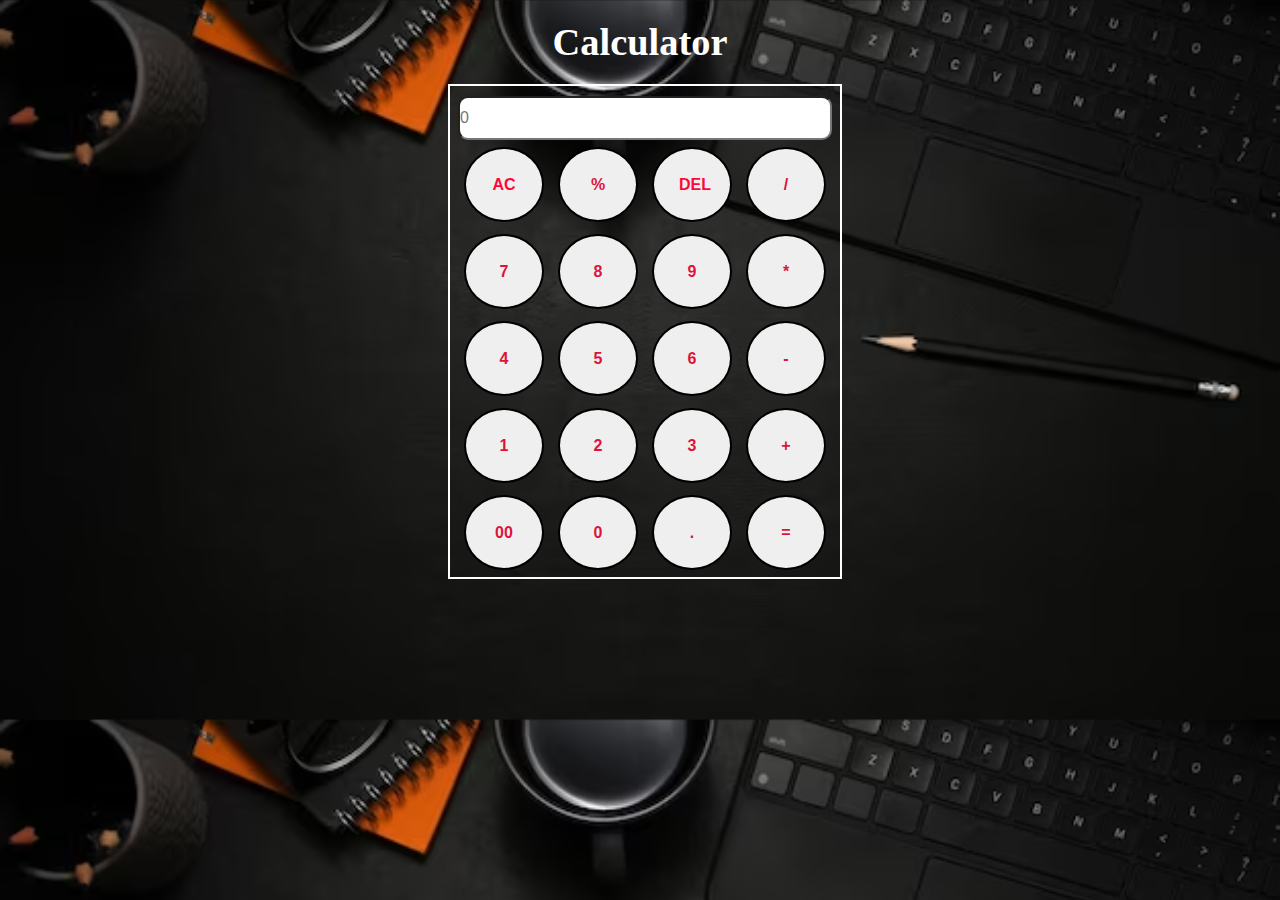
<file: Calculator Task-3/index.html>
<!DOCTYPE html>
<html lang="en">

<head>
    <meta charset="UTF-8">
    <meta name="viewport" content="width=device-width, initial-scale=1.0">
    <title>Calculator</title>
    <link rel="stylesheet" href="style.css">
</head>

<body>
    <div class="heading">
        <h1>Calculator</h1>
    </div>
    <div class="container">
        <div>
            <input type="text" placeholder="0" class="input" id="answer" onclick="answer()">
        </div>
        <div class="calculator">
            <button class="clear" onclick="clearscreen()">AC</button>
            <button class="operator" onclick="display('%')">%</button>
            <button class="remove" onclick="remove()">DEL</button>
            <button class="operator" onclick="display('/')">/</button>
        </div>
        <div class="calculator">
            <button class="number" onclick="display('7')">7</button>
            <button class="number" onclick="display('8')">8</button>
            <button class="number" onclick="display('9')">9</button>
            <button class="operator" onclick="display('*')">*</button>
        </div>
        <div class="calculator">
            <button class="number" onclick="display('4')">4</button>
            <button class="number" onclick="display('5')">5</button>
            <button class="number" onclick="display('6')">6</button>
            <button class="operator" onclick="display('-')">-</button>
        </div>
        <div class="calculator">
            <button class="number" onclick="display('1')">1</button>
            <button class="number" onclick="display('2')">2</button>
            <button class="number" onclick="display('3')">3</button>
            <button class="operator" onclick="display('+')">+</button>
        </div>
        <div class="calculator">
            <button class="number" onclick="display('00')">00</button>
            <button class="number" onclick="display('0')">0</button>
            <button class="dot" onclick="display('.')">.</button>
            <button class="answer" onclick="calculate()">=</button>
        </div>
    </div>
    <script src="script.js"></script>
</body>

</html>
</file>
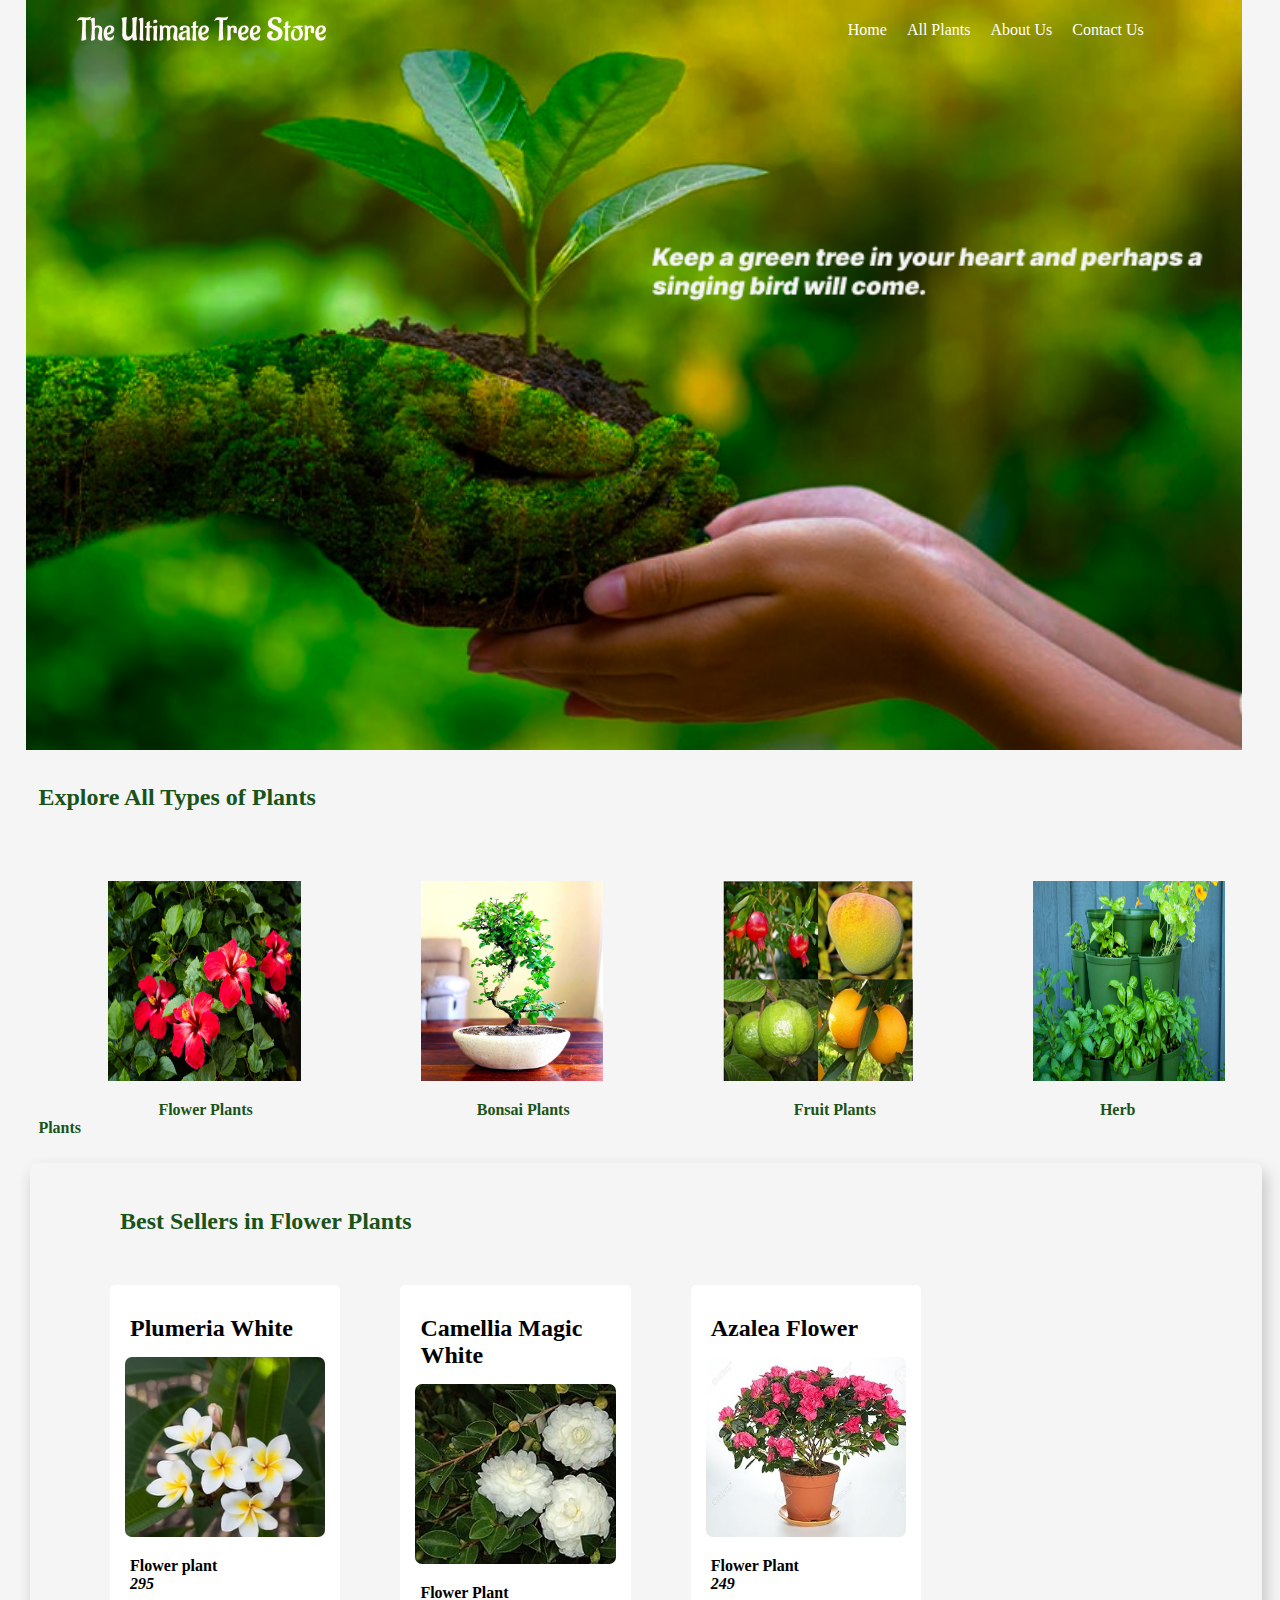
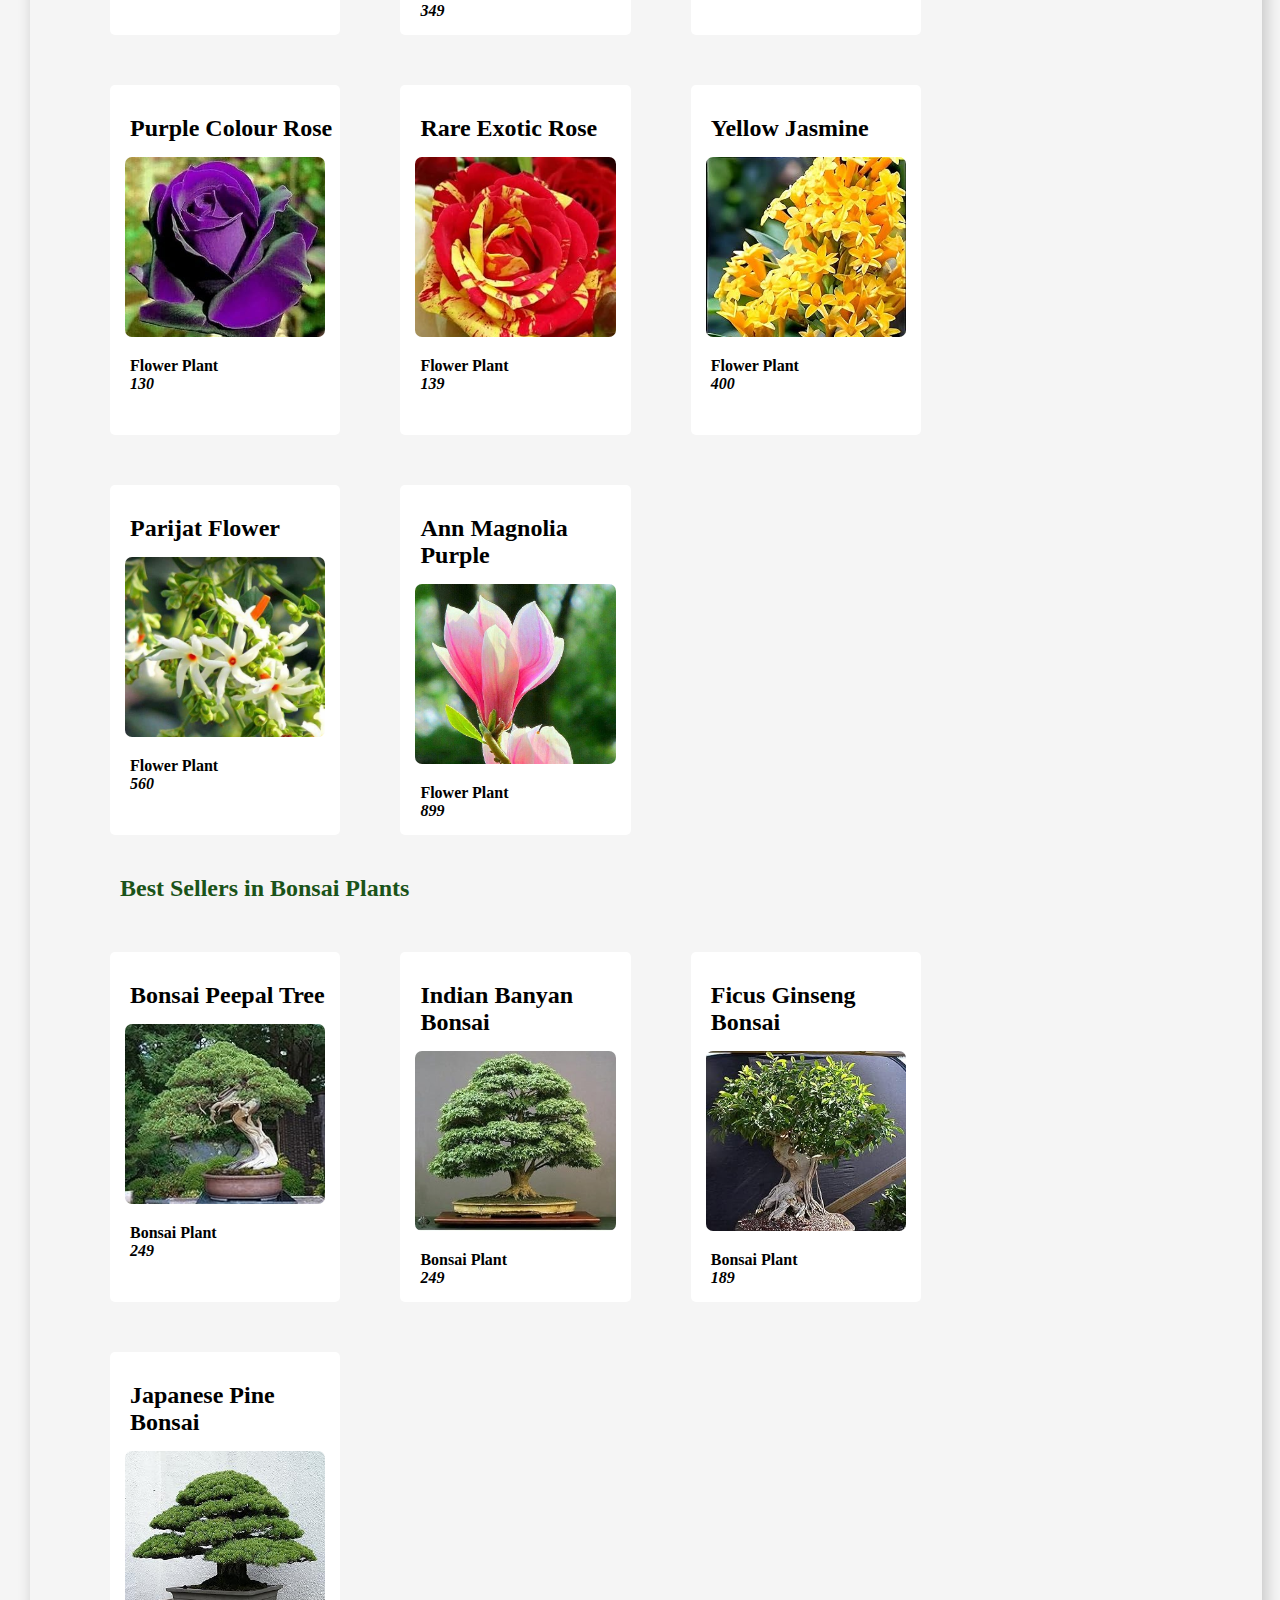
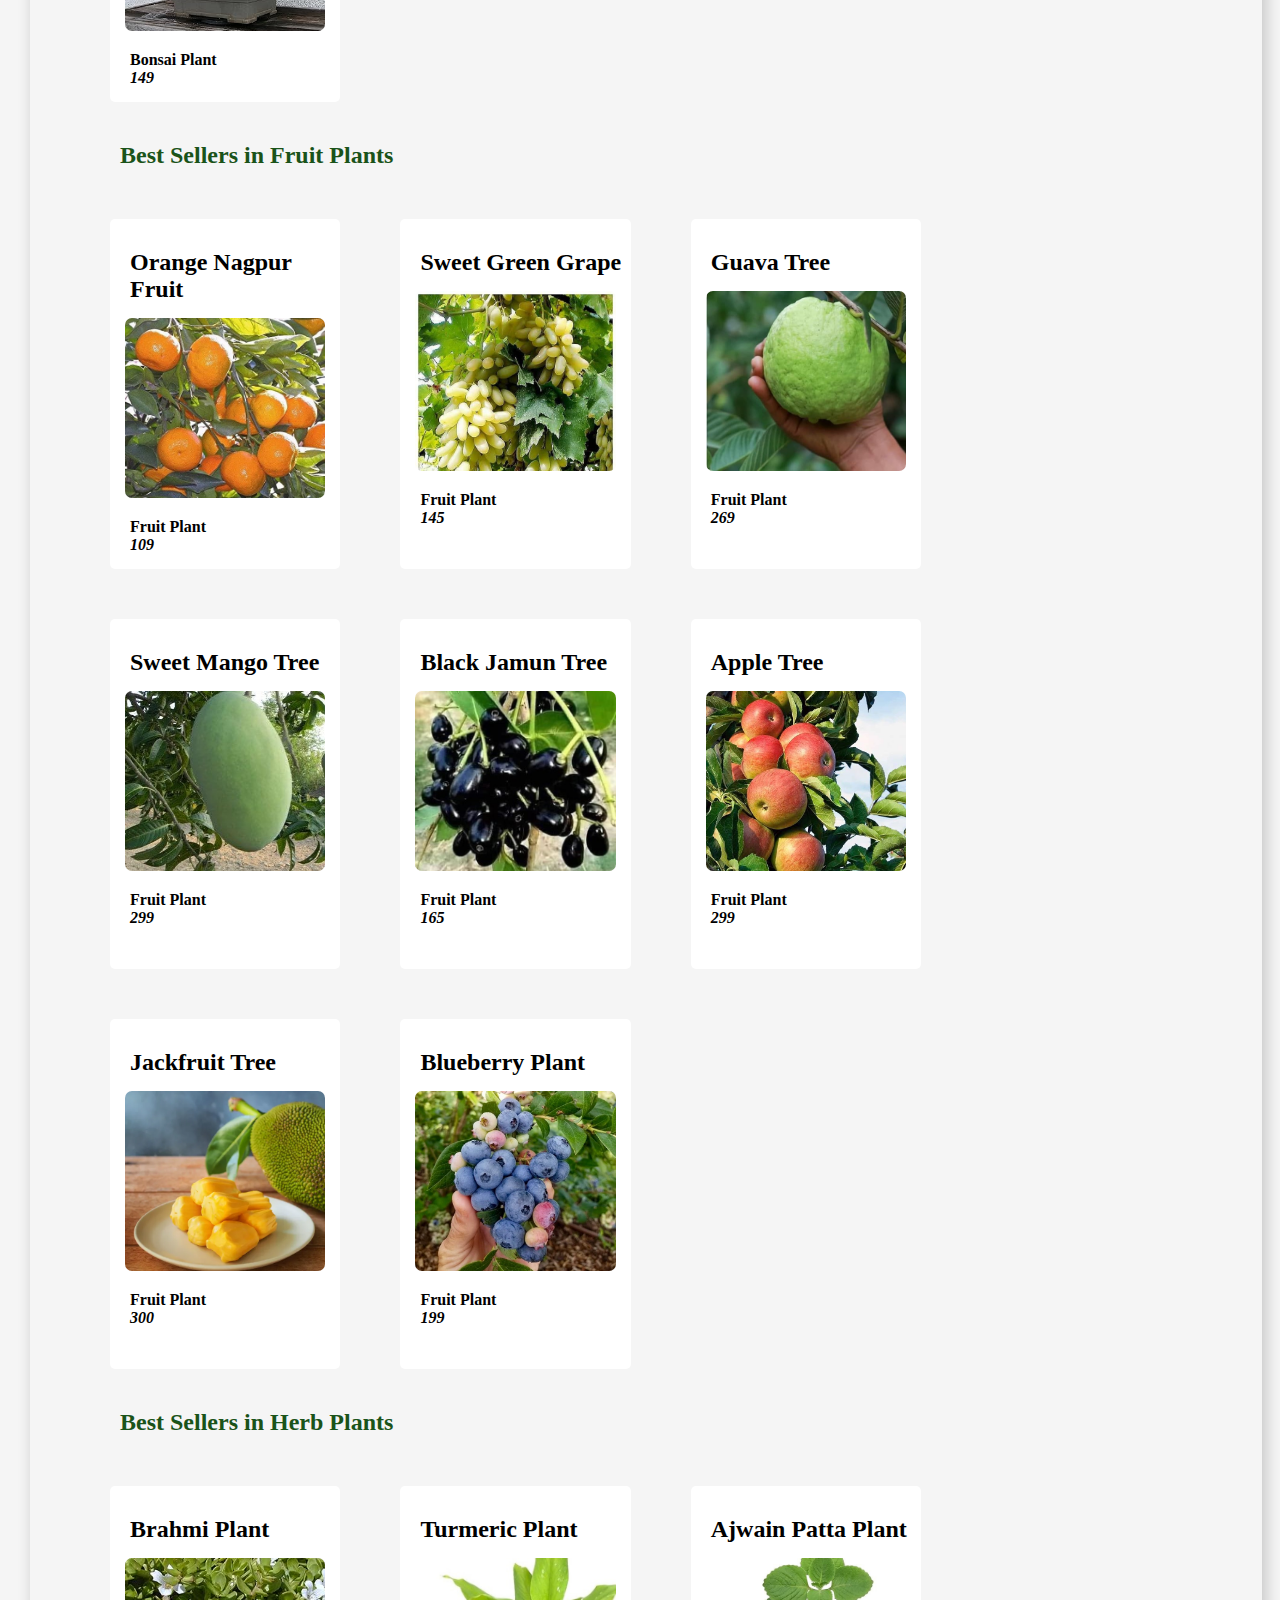
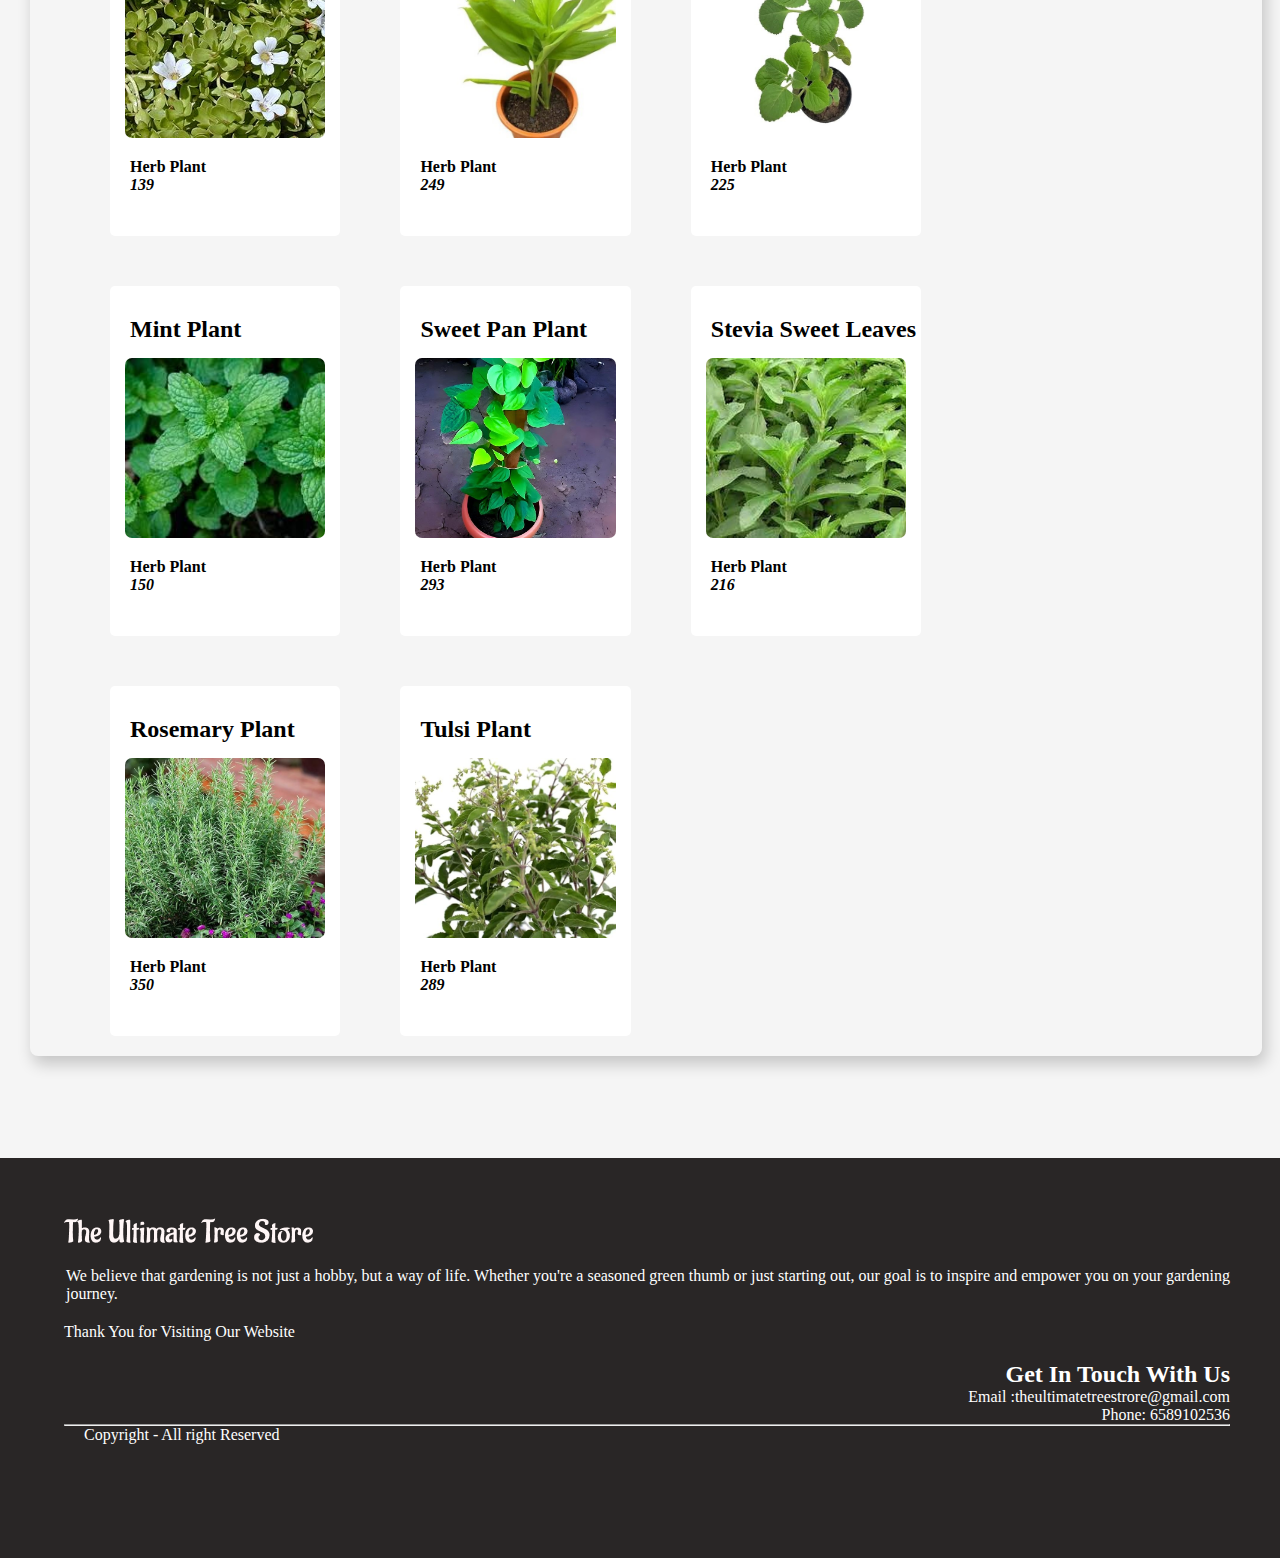
<file: Landing Page Task-2/index.html>
<!DOCTYPE html>
<html lang="en">

<head>
  <meta charset="UTF-8">
  <meta name="viewport" content="width=device-width, initial-scale=1.0">
  <title>Landing Page</title>
  <link rel="stylesheet" href="style.css">
  <link rel="stylesheet" href="https://cdnjs.cloudflare.com/ajax/libs/font-awesome/6.5.2/css/all.min.css"
    integrity="sha512-SnH5WK+bZxgPHs44uWIX+LLJAJ9/2PkPKZ5QiAj6Ta86w+fsb2TkcmfRyVX3pBnMFcV7oQPJkl9QevSCWr3W6A=="
    crossorigin="anonymous" referrerpolicy="no-referrer" />
</head>

<body>
  <header>
    <div class="navbar">
      <div class="nav-logo">
        <img src="assets/The Ultimate Tree Store.png" alt="">
      </div>
      <a href="#home" class="nav-home">Home</a>
      <a href="#main" class="nav-home">All Plants</a>
      <a href="about us/about.html" class="nav-home">About Us</a>
      <a href="contact us/contact.html" class="nav-home">Contact Us</a>
    </div>
    <div class="background-img">
      <img src="assets/Untitled.png" alt="">
    </div>
  </header>
  <div class="plant-section">
    <h2> Explore All Types of Plants</h2>
    <div class="plant-category">
      <img src="assets/flower plant.jpg">

      <img src="assets/bonsai plant.webp" alt="">

      <img src="assets/fruit plant.jpg" alt="">

      <img src="assets/herb plant.jpg" alt="">
    </div>
    <div class="plant-title">
      <p>Flower Plants</p>
      <p>Bonsai Plants</p>
      <p>Fruit Plants</p>
      <p>Herb Plants</p>
    </div>
  </div>
  <div class="main-section" id="main">
    <div class="section" id="Flower Plants">
      <h2>Best Sellers in Flower Plants</h2>
    </div>
    <div class="plant-flower-section">
      <div class="plant-description">
        <h2>Plumeria White</h2>
        <div class="plant-img" style="background-image: url('assets/flower1.avif');"></div>
        <h4>Flower plant</h4>
        <i class="fa-solid fa-indian-rupee-sign">295</i>
      </div>
      <div class="plant-description">
        <h2>Camellia Magic White</h2>
        <div class="plant-img" style="background-image: url('assets/flower2.avif');"></div>
        <h4>Flower Plant</h4>
        <i class="fa-solid fa-indian-rupee-sign">349</i>
      </div>
      <div class="plant-description">
        <h2>Azalea Flower</h2>
        <div class="plant-img" style="background-image: url('assets/flower3.avif');"></div>
        <h4>Flower Plant</h4>
        <i class="fa-solid fa-indian-rupee-sign">249</i>
      </div>
      <div class="plant-description">
        <h2>Purple Colour Rose</h2>
        <div class="plant-img" style="background-image: url('assets/flower4.avif');"></div>
        <h4>Flower Plant</h4>
        <i class="fa-solid fa-indian-rupee-sign">130</i>
      </div>
      <div class="plant-description">
        <h2>Rare Exotic Rose</h2>
        <div class="plant-img" style="background-image: url('assets/flower5.avif');"></div>
        <h4>Flower Plant</h4>
        <i class="fa-solid fa-indian-rupee-sign">139</i>
      </div>
      <div class="plant-description">
        <h2>Yellow Jasmine</h2>
        <div class="plant-img" style="background-image: url('assets/flower6.avif');"></div>
        <h4>Flower Plant</h4>
        <i class="fa-solid fa-indian-rupee-sign">400</i>
      </div>
      <div class="plant-description">
        <h2>Parijat Flower</h2>
        <div class="plant-img" style="background-image: url('assets/flower7.avif');"></div>
        <h4>Flower Plant</h4>
        <i class="fa-solid fa-indian-rupee-sign">560</i>
      </div>
      <div class="plant-description">
        <h2>Ann Magnolia Purple</h2>
        <div class="plant-img" style="background-image: url('assets/flower8.avif');"></div>
        <h4>Flower Plant</h4>
        <i class="fa-solid fa-indian-rupee-sign">899</i>
      </div>
    </div>
    <div class="section">
      <h2>Best Sellers in Bonsai Plants</h2>
    </div>
    <div class="plant-bonsai-section">
      <div class="plant-description">
        <h2>Bonsai Peepal Tree</h2>
        <div class="plant-img" style="background-image: url('assets/bonsai1.jpg');"></div>
        <p>Bonsai Plant</p>
        <i class="fa-solid fa-indian-rupee-sign">249</i>
      </div>
      <div class="plant-description">
        <h2>Indian Banyan Bonsai</h2>
        <div class="plant-img" style="background-image: url('assets/bonsai2.jpg');"></div>
        <p>Bonsai Plant</p>
        <i class="fa-solid fa-indian-rupee-sign">249</i>
      </div>
      <div class="plant-description">
        <h2>Ficus Ginseng Bonsai </h2>
        <div class="plant-img" style="background-image: url('assets/bonsai3.jpg');"></div>
        <p>Bonsai Plant</p>
        <i class="fa-solid fa-indian-rupee-sign">189</i>
      </div>
      <div class="plant-description">
        <h2>Japanese Pine Bonsai</h2>
        <div class="plant-img" style="background-image: url('assets/bonsai4.jpg');"></div>
        <p>Bonsai Plant</p>
        <i class="fa-solid fa-indian-rupee-sign">149</i>
      </div>
    </div>
    <div class="section">
      <h2>Best Sellers in Fruit Plants</h2>
    </div>
    <div class="plant-fruit-section">
      <div class="plant-description">
        <h2>Orange Nagpur Fruit</h2>
        <div class="plant-img" style="background-image: url('assets/fruit1.jpg');"></div>
        <p>Fruit Plant</p>
        <i class="fa-solid fa-indian-rupee-sign">109</i>
      </div>
      <div class="plant-description">
        <h2>Sweet Green Grape</h2>
        <div class="plant-img" style="background-image: url('assets/fruit2.jpg');"></div>
        <p>Fruit Plant</p>
        <i class="fa-solid fa-indian-rupee-sign">145</i>
      </div>
      <div class="plant-description">
        <h2>Guava Tree</h2>
        <div class="plant-img" style="background-image: url('assets/fruit3.jpg');"></div>
        <p>Fruit Plant</p>
        <i class="fa-solid fa-indian-rupee-sign">269</i>
      </div>
      <div class="plant-description">
        <h2>Sweet Mango Tree</h2>
        <div class="plant-img" style="background-image: url('assets/fruit4.jpg');"></div>
        <p>Fruit Plant</p>
        <i class="fa-solid fa-indian-rupee-sign">299</i>
      </div>
      <div class="plant-description">
        <h2>Black Jamun Tree</h2>
        <div class="plant-img" style="background-image: url('assets/fruit5.jpg');"></div>
        <p>Fruit Plant</p>
        <i class="fa-solid fa-indian-rupee-sign">165</i>
      </div>
      <div class="plant-description">
        <h2>Apple Tree</h2>
        <div class="plant-img" style="background-image: url('assets/fruit6.jpg');"></div>
        <p>Fruit Plant</p>
        <i class="fa-solid fa-indian-rupee-sign">299</i>
      </div>
      <div class="plant-description">
        <h2>Jackfruit Tree</h2>
        <div class="plant-img" style="background-image: url('assets/fruit7.jpg');"></div>
        <p>Fruit Plant</p>
        <i class="fa-solid fa-indian-rupee-sign">300</i>
      </div>
      <div class="plant-description">
        <h2>Blueberry Plant </h2>
        <div class="plant-img" style="background-image: url('assets/fruit8.jpg');"></div>
        <p>Fruit Plant</p>
        <i class="fa-solid fa-indian-rupee-sign">199</i>
      </div>
    </div>
    <div class="section">
      <h2>Best Sellers in Herb Plants</h2>
    </div>
    <div class="plant-Herb-section">
      <div class="plant-description">
        <h2>Brahmi Plant</h2>
        <div class="plant-img" style="background-image: url('assets/herb1.jpg');"></div>
        <p>Herb Plant</p>
        <i class="fa-solid fa-indian-rupee-sign">139</i>
      </div>
      <div class="plant-description">
        <h2>Turmeric Plant </h2>
        <div class="plant-img" style="background-image: url('assets/herb2.jpg')"></div>
        <p>Herb Plant</p>
        <i class="fa-solid fa-indian-rupee-sign">249</i>
      </div>
      <div class="plant-description">
        <h2>Ajwain Patta Plant</h2>
        <div class="plant-img" style="background-image: url('assets/herb3.jpg');"></div>
        <p>Herb Plant</p>
        <i class="fa-solid fa-indian-rupee-sign">225</i>
      </div>
      <div class="plant-description">
        <h2>Mint Plant </h2>
        <div class="plant-img" style="background-image: url('assets/herb4.jpg');"></div>
        <p>Herb Plant</p>
        <i class="fa-solid fa-indian-rupee-sign">150</i>
      </div>
      <div class="plant-description">
        <h2>Sweet Pan Plant</h2>
        <div class="plant-img" style="background-image: url('assets/herb5.jpg');"></div>
        <p>Herb Plant</p>
        <i class="fa-solid fa-indian-rupee-sign">293</i>
      </div>
      <div class="plant-description">
        <h2>Stevia Sweet Leaves</h2>
        <div class="plant-img" style="background-image: url('assets/herb6.jpg');"></div>
        <p>Herb Plant</p>
        <i class="fa-solid fa-indian-rupee-sign">216</i>
      </div>
      <div class="plant-description">
        <h2>Rosemary Plant</h2>
        <div class="plant-img" style="background-image: url('assets/herb7.jpg');"></div>
        <p>Herb Plant</p>
        <i class="fa-solid fa-indian-rupee-sign">350</i>
      </div>
      <div class="plant-description">
        <h2>Tulsi Plant </h2>
        <div class="plant-img" style="background-image: url('assets/herb8.jpg');"></div>
        <p>Herb Plant</p>
        <i class="fa-solid fa-indian-rupee-sign">289</i>
      </div>
    </div>
  </div>
  <footer>
    <div class="footer-section">
      <div class="footer-logo"><img src="assets/The Ultimate Tree Store.png" alt="">
        <p>We believe that gardening is not just a hobby, but a way of life. Whether you're a seasoned green thumb or
          just starting out, our goal is to inspire and empower you on your gardening journey.</p>
      </div>
      Thank You for Visiting Our Website<i class="fa-solid fa-heart"></i>
      <div class="footer-contact">
        <p>Get In Touch With Us</p>
        <ul>
          <li><i class="fa-solid fa-envelope"></i> Email :theultimatetreestrore@gmail.com</li>
          <li> <i class="fa-solid fa-phone"></i> Phone: 6589102536</li>
        </ul>
      </div>
      <hr />
      <div><i class="fa-solid fa-copyright"></i> Copyright - All right Reserved</div>
    </div>
  </footer>
</body>
</html>
</file>
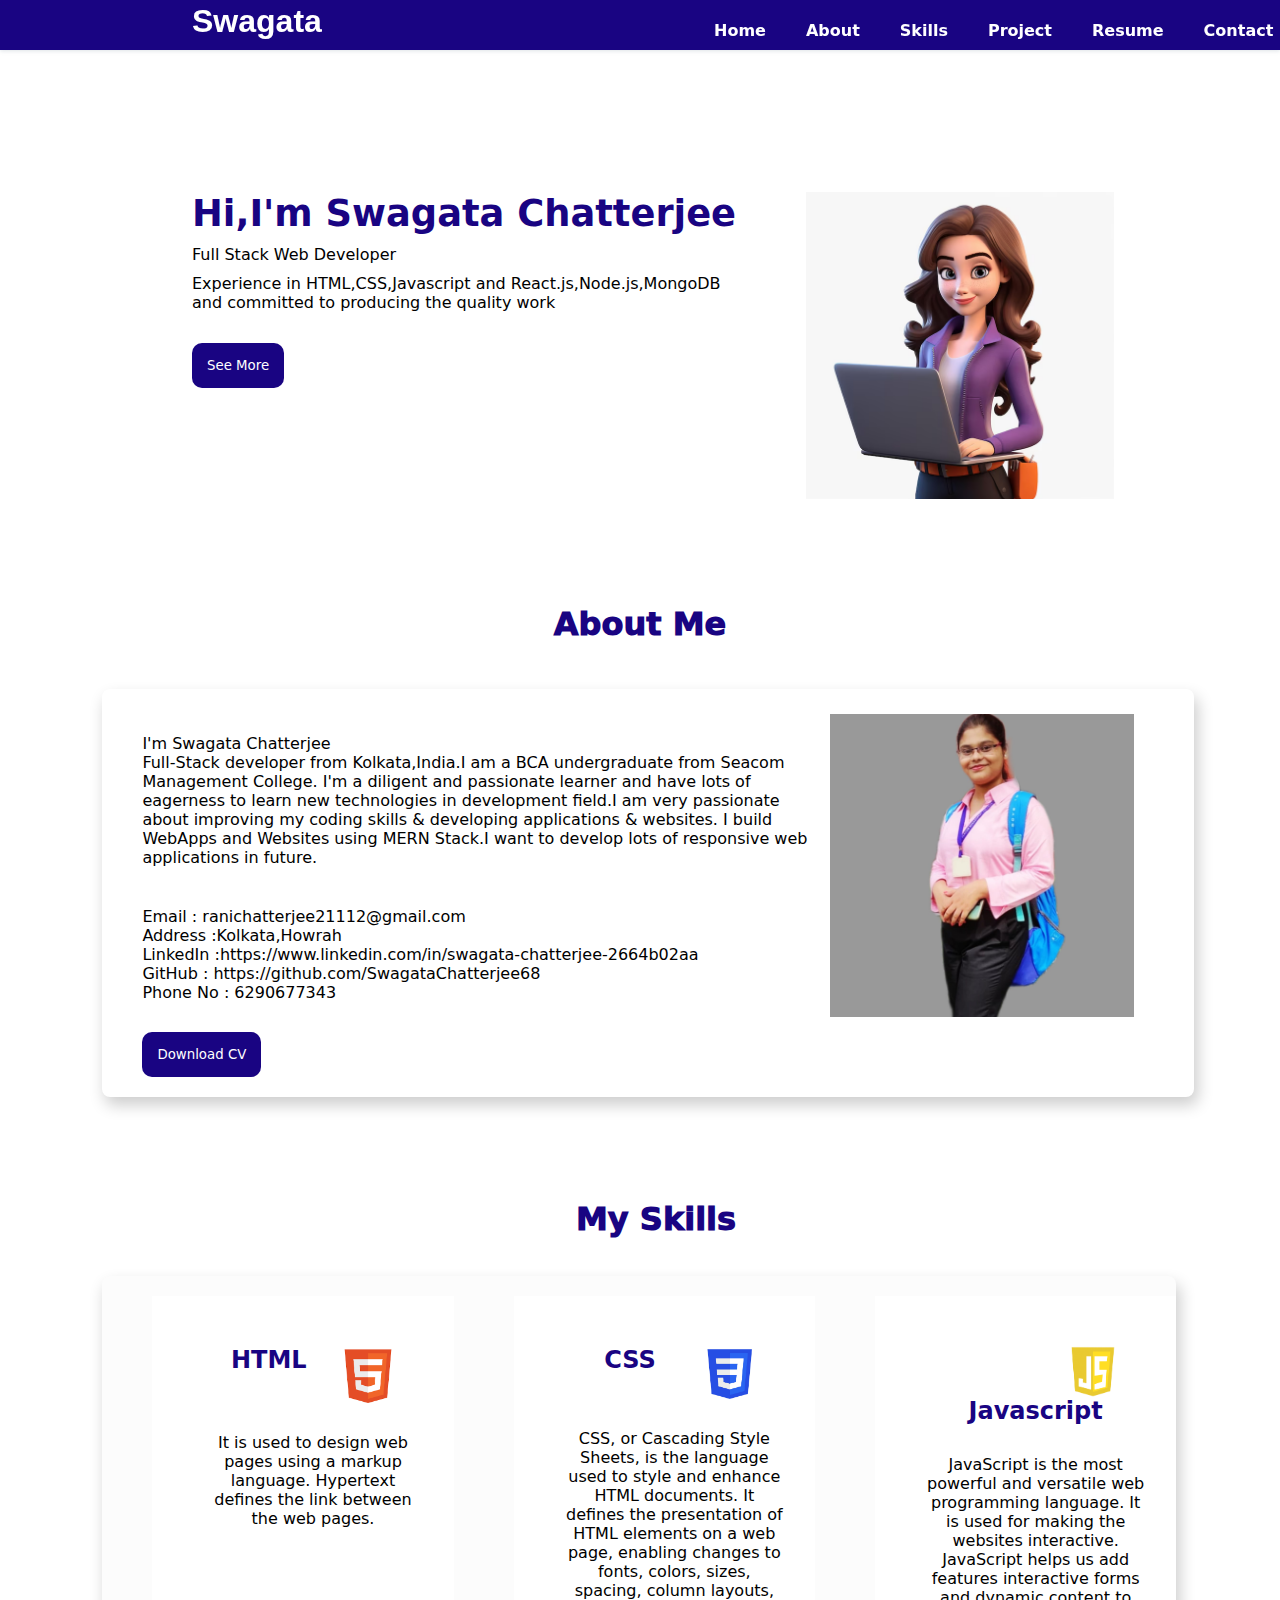
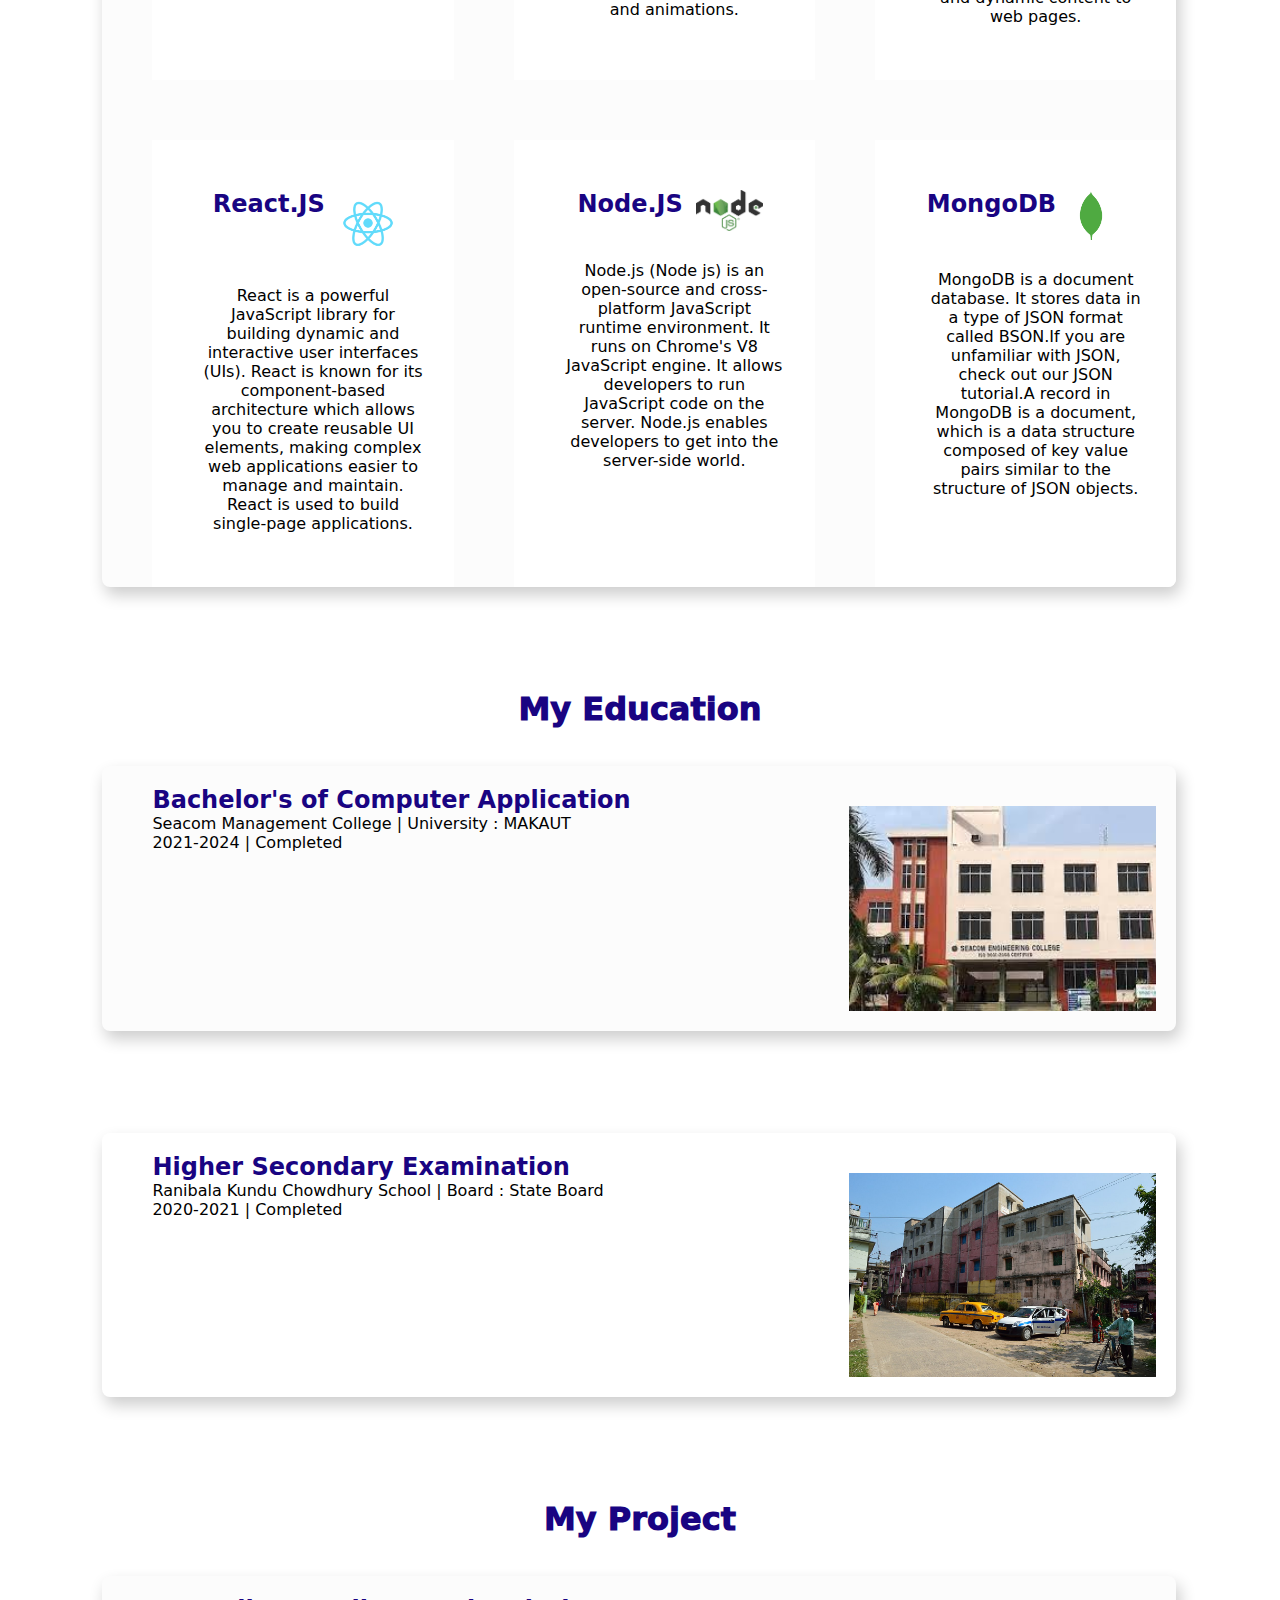
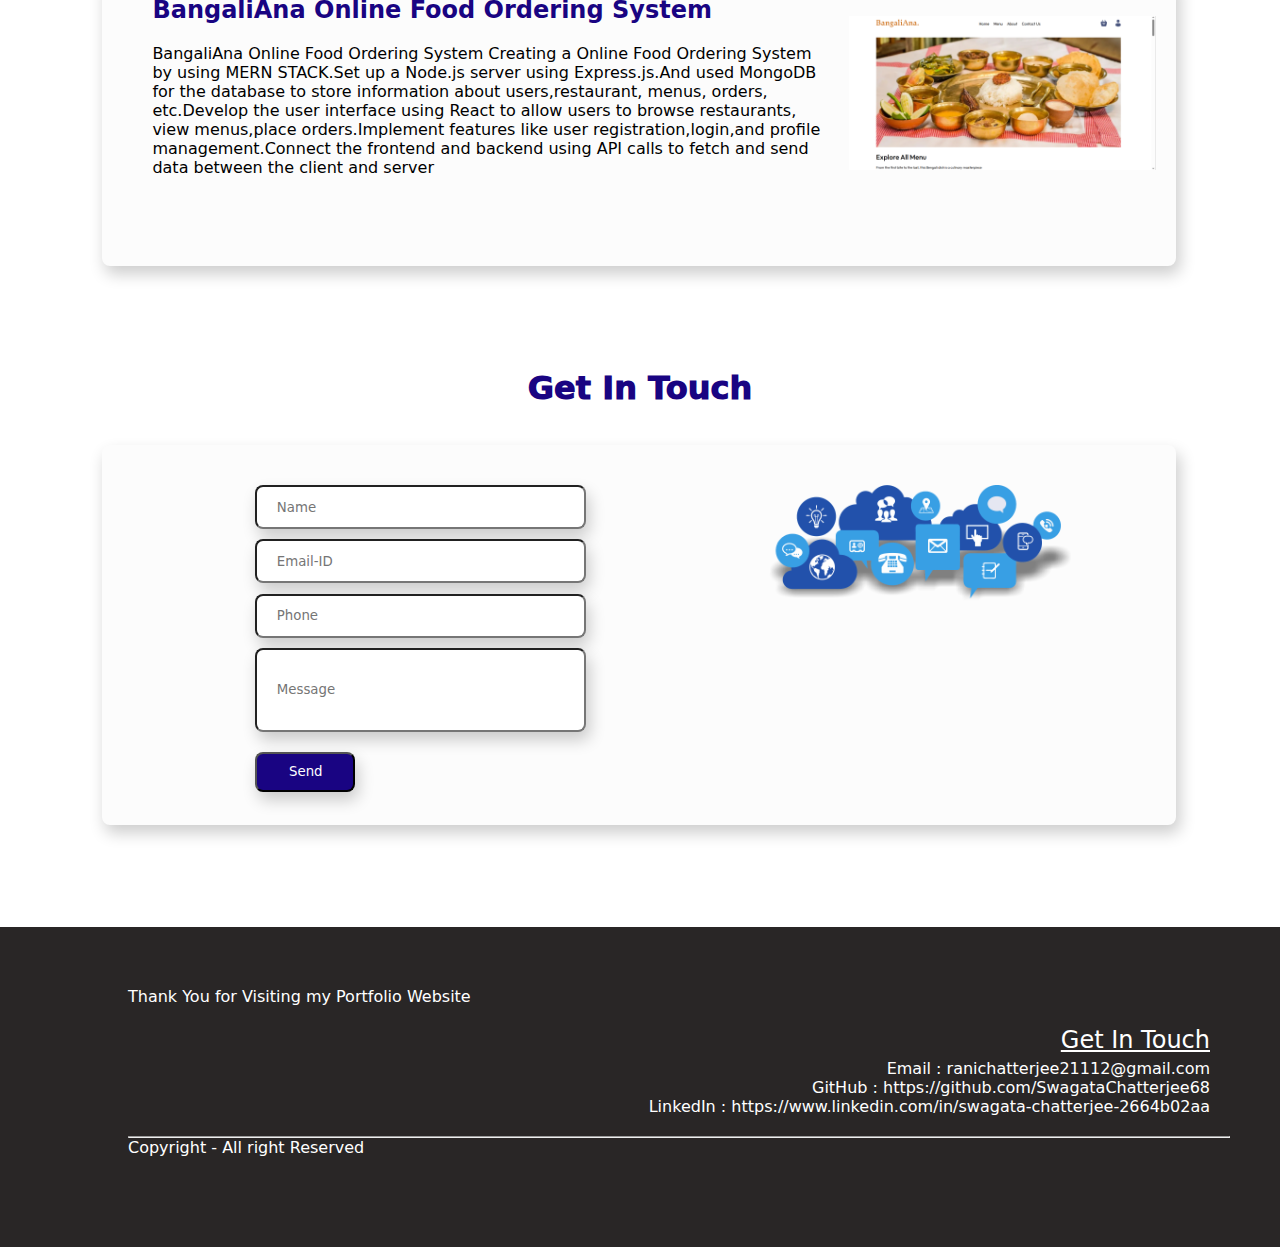
<file: Protfolio Task-1/index.html>
<!DOCTYPE html>
<html lang="en">

<head>
    <meta charset="UTF-8">
    <meta name="viewport" content="width=device-width, initial-scale=1.0">
    <title>My Portfolio</title>
    <link rel="stylesheet" href="https://cdnjs.cloudflare.com/ajax/libs/font-awesome/6.5.2/css/all.min.css"
        integrity="sha512-SnH5WK+bZxgPHs44uWIX+LLJAJ9/2PkPKZ5QiAj6Ta86w+fsb2TkcmfRyVX3pBnMFcV7oQPJkl9QevSCWr3W6A=="
        crossorigin="anonymous" referrerpolicy="no-referrer" />
    <link rel="stylesheet" href="style.css">
</head>

<body>
    <header>
        <div class="navbar">
            <div class="nav-logo">Swagata</div>
            <a class="nav-home" href="#Home">Home</a>
            <a class="nav-home" href="#About">About</a>
            <a class="nav-home" href="#Skills">Skills</a>
            <a class="nav-home" href="#Project">Project</a>
            <a class="nav-home" href="#Resume">Resume</a>
            <a class="nav-home" href="#Contact">Contact</a>
        </div>
        <div class="introduction"><img src="assets/girl.avif" alt="">
            <p class="first">Hi,I'm Swagata Chatterjee</p>
            <p class="second">Full Stack Web Developer</p>
            <p>Experience in HTML,CSS,Javascript and React.js,Node.js,MongoDB
            <p> and committed to producing the quality work </p>
            </p>
            <button><a href="#About" id="About">See More</a></a></button>
    </header>
    <div class="main" id="About">
        <div class="about-section" id="Resume">
            <h1>About Me</h1>
            <div class="about-details"><img src="assets/my image (2).jpeg" alt="my-img">
                <p>
                <pre>I'm Swagata Chatterjee</pre>Full-Stack developer from Kolkata,India.I am a BCA undergraduate from
                Seacom Management College. I'm a diligent and passionate learner and have lots of eagerness to learn new
                technologies in development field.I am very passionate about improving my coding skills & developing
                applications & websites. I build WebApps and Websites using MERN Stack.I want to develop lots of
                responsive web applications in future.</p>
                <div class="basic-info">
                    <i class="fa-solid fa-envelope"></i>Email : <a class="contact"
                        href="mailto:ranichatterjee21112@gmail.com">ranichatterjee21112@gmail.com</a><br>
                    <i class="fa-solid fa-location-dot"></i> Address :Kolkata,Howrah <br>
                    <i class="fa-brands fa-linkedin"></i> LinkedIn :<a class="contact"
                        href="https://www.linkedin.com/in/swagata-chatterjee-2664b02aa">https://www.linkedin.com/in/swagata-chatterjee-2664b02aa</a><br>
                    <i class="fab fa-github"></i> GitHub : <a class="contact"
                        href="https://github.com/SwagataChatterjee68">https://github.com/SwagataChatterjee68</a><br>
                    <i class="fa-solid fa-phone"></i>Phone No : 6290677343
                </div>
                <button>
                    <a href="CV_Swagata Chatterjee .pdf" class="download-cv">Download CV</a></button>
            </div>
        </div>

        <div class="skill-section" id="Skills">
            <h1>My Skills</h1>

            <div class="skills">

                <div class="skills-article">
                    <h2><img src="assets/html.png" alt="" />HTML</h2>
                    <p>It is used to design web pages using a markup language. Hypertext defines the link between the
                        web pages.</p>
                </div>

                <div class="skills-article">
                    <h2><img src="assets/css.jpg" alt="">CSS</h2>
                    <p>CSS, or Cascading Style Sheets, is the language used to style and enhance HTML documents. It
                        defines the presentation of HTML elements on a web page, enabling changes to fonts, colors,
                        sizes, spacing, column layouts, and animations.</p>
                </div>

                <div class="skills-article">
                    <h2><img src="assets/javascript.png" alt="">Javascript</h2>
                    <p>JavaScript is the most powerful and versatile web programming language. It is used for making the
                        websites interactive. JavaScript helps us add features interactive forms and dynamic content to
                        web pages.</p>
                </div>


                <div class="skills-article">
                    <h2><img src="assets/react.png" alt="">React.JS</h2>
                    <p>React is a powerful JavaScript library for building dynamic and interactive user interfaces
                        (UIs). React is known for its component-based architecture which allows you to create reusable
                        UI elements, making complex web applications easier to manage and maintain. React is used to
                        build single-page applications.</p>
                </div>


                <div class="skills-article">
                    <h2><img src="assets/nodejs.png" alt="">Node.JS</h2>
                    <p>

                        Node.js (Node js) is an open-source and cross-platform JavaScript runtime environment. It runs
                        on Chrome's V8 JavaScript engine. It allows developers to run JavaScript code on the server.
                        Node.js enables developers to get into the server-side world.</p>
                </div>


                <div class="skills-article">
                    <h2><img src="assets/mongodb.png" alt="">MongoDB</h2>
                    <p>MongoDB is a document database. It stores data in a type of JSON format called BSON.If you are
                        unfamiliar with JSON, check out our JSON tutorial.A record in MongoDB is a document, which is a
                        data structure composed of key value pairs similar to the structure of JSON objects.</p>
                </div>



            </div>

        </div>
        <div class="education-section">
            <h1>My Education</h1>
            <div class="college">
                <img src="assets/college.jfif" alt="">
                <h2>Bachelor's of Computer Application</h2>
                <p>Seacom Management College | University : MAKAUT</p>
                <p>2021-2024 | Completed</p>
            </div>

            <div class="school">
                <img src="assets/school.jfif" alt="">
                <h2>Higher Secondary Examination</h2>
                <p>Ranibala Kundu Chowdhury School | Board : State Board</p>
                <p>2020-2021 | Completed</p>
            </div>
        </div>

        <div class="project-section" id="Project">
            <h1>My Project</h1>

            <div class="project-name">
                <img src="assets/Screenshot (15).png" alt="">
                <h2>BangaliAna Online Food Ordering System </h2>
                <p>BangaliAna Online Food Ordering System Creating a Online Food Ordering System by using MERN STACK.Set
                    up a Node.js server using Express.js.And used MongoDB for the database to store information about
                    users,restaurant, menus, orders, etc.Develop the user interface using React to allow users to browse
                    restaurants, view menus,place orders.Implement features like user registration,login,and profile
                    management.Connect the frontend and backend using API calls to fetch and send data between the
                    client and server</p>
            </div>
        </div>

        <div class="contact-section" id="Contact">
            <h1>Get In Touch</h1>
            <div class="contact-details">
                <form action="mailto:ranichatterjee21112@gmail.com" method="get">
                    <div class="contact-info">
                        <img src="assets/contactme.png" alt="">
                        <div class="contact-name">
                            <input type="text" name="Name" placeholder="Name" required />
                        </div>

                        <div class="contact-email">
                            <input type="email" name="email" placeholder="Email-ID" required />
                        </div>

                        <div class="contact-phno">

                            <input type="text" name="ph-number" placeholder="Phone" required />
                        </div>


                        <div class="contact-message">

                            <input type="text" name="message" placeholder="Message" required />
                        </div>

                        <p class="submit"><input type="submit" value="Send">
                        </p>
                    </div>

                </form>
            </div>

        </div>



    </div>
    </div>
    <footer>
        <div class="footer-section">Thank You for Visiting my Portfolio Website <i class="fa-solid fa-heart"></i>
            <div class="footer-contact">
                <p>Get In Touch</p>
                
                <ul>
                    <li><i class="fa-solid fa-envelope"></i> Email : <a
                            href="mailto:ranichatterjee21112@gmail.com">ranichatterjee21112@gmail.com</a>
                    </li>
                    <li>
                        <i class="fab fa-github"></i> GitHub : <a
                            href="https://github.com/SwagataChatterjee68">https://github.com/SwagataChatterjee68</a>
                    </li>
                    <li> <i class="fa-brands fa-linkedin"></i> LinkedIn : <a
                            href="https://www.linkedin.com/in/swagata-chatterjee-2664b02aa">https://www.linkedin.com/in/swagata-chatterjee-2664b02aa</a>
                    </li>
                </ul>
            </div>
            <hr />
            <div><i class="fa-solid fa-copyright"></i> Copyright - All right Reserved</div>

        </div>

    </footer>
</body>

</html>
</file>
<file: Calculator Task-3/style.css>
* {
  margin: 0;
  padding: 0;
}
body {
  background-image: url("background.png");
  background-size: cover;
}
.heading {
  text-align: center;
  color: white;
  margin: 20px;
  font-size: larger;
}
.container {
  margin-left: 35%;
  text-align: center;
  width: 390px;
  border: 2px solid white;
}
.calculator {
  margin: 2px;
}
.operator {
  width: 80px;
  padding: 25px;
  margin: 5px;
  font-weight: 700;
  font-size: 1rem;
  height: 75px;
  align-items: center;
  border-radius: 50%;
  border: 2px solid black;
  color: crimson;
}
.operator:hover {
  border: 3px solid rgba(255, 166, 0, 0.795);
  background-color: rgba(255, 166, 0, 0.795);
}
.input {
  margin-top: 10px;
  width: 370px;
  height: 40px;
  font-size: medium;
  border-radius: 10px;
}
.clear {
  width: 80px;
  padding: 25px;
  margin: 5px;
  font-weight: 700;
  font-size: medium;
  height: 75px;
  align-items: center;
  border-radius: 50%;
  border: 2px solid black;
  color:rgb(255, 7, 57);
}
.clear:hover {
  border: 3px solid rgba(255, 166, 0, 0.795);
  background-color: rgba(255, 166, 0, 0.795);
}
.remove {
  width: 80px;
  padding: 25px;
  margin: 5px;
  font-weight: 700;
  font-size: medium;
  height: 75px;
  align-items: center;
  border-radius: 50%;
  border: 2px solid black;
  color: rgb(255, 7, 57);
}
.remove:hover {
  border: 3px solid rgba(255, 166, 0, 0.795);
  background-color: rgba(255, 166, 0, 0.795);
}
.number {
  width: 80px;
  padding: 25px;
  margin: 5px;
  font-weight: 700;
  font-size: medium;
  height: 75px;
  align-items: center;
  border-radius: 50%;
  border: 2px solid black;
  color: crimson;
}
.number:hover {
  border: 3px solid rgba(255, 166, 0, 0.795);
  background-color: rgba(255, 166, 0, 0.795);
}
.dot {
  width: 80px;
  padding: 25px;
  margin: 5px;
  font-weight: 700;
  font-size: medium;
  height: 75px;
  align-items: center;
  border-radius: 50%;
  border: 2px solid black;
  color: crimson;
}
.dot:hover {
  border: 3px solid rgba(255, 166, 0, 0.795);
  background-color: rgba(255, 166, 0, 0.795);
}
.answer {
  width: 80px;
  padding: 25px;
  margin: 5px;
  font-weight: 700;
  font-size: medium;
  height: 75px;
  align-items: center;
  border-radius: 50%;
  border: 2px solid black;
  color: crimson;
}
.answer:hover {
  border: 3px solid rgba(255, 166, 0, 0.795);
  background-color: rgba(255, 166, 0, 0.795);
}
</file>
<file: Landing Page Task-2/style.css>
* {
  margin: 0;
  padding: 0;
  font-family: "Times New Roman";
  font-weight: 540;
}
.navbar {
  height: 60px;
  display: flex;
  align-items: center;
  width: 100%;
  position: absolute;
}
.nav-logo {
  margin: 30px 40% 10px 6%;
  padding-bottom: 20px;
}
.nav-home {
  text-decoration: none;
  color: white;
  padding: 10px;
}
a:hover {
  text-decoration: underline;
  color: black;
}
body {
  background-color: whitesmoke;
}
.background-img img {
  width: 95%;
  height: 750px;
  background-size: cover;
  margin-left: 2%;
}
.main-section {
  width: 90%;
  border-radius: 0.5rem;
  box-shadow: 0.2rem 0.5rem 1rem rgba(0, 0, 0, 0.2);
  overflow: hidden;
  transition: 0.3s;
  background-color: whitesmoke;
  padding: 5px 40px 20px 40px;
  margin: 2% 3% 8% 30px;
}
.plant-section {
  height: 20%;
  color: #1a5319;
  text-align: left;
  padding-left: 3%;
  padding-top: 30px;
}
.plant-section h2 {
  font-weight: 600;
}
.plant-category {
  width: 10%;
  display: flex;
}
.plant-category a {
  color: black;
}
.plant-category img {
  margin-top: 40px;
  padding: 30px 50px 20px 70px;
  width: 155%;
  height: 200px;
}
.plant-title p {
  display: inline;
  padding: 100px;
  font-weight: 550;
}
.section h2 {
  font-weight: 600;
  margin: 40px 40px 0px 50px;
  color: #1a5319;
}
/*plant-description section*/
.plant-flower-section {
  display: flex;
  flex-wrap: wrap;
}
.plant-description {
  height: 320px;
  width: 20%;
  padding: 10px 0px 20px;
  border-radius: 5px;
  margin-top: 50px;
  margin-left: 40px;
  margin-right: 20px;
  background-color: white;
}
.plant-description h2,
i,
p,
h4 {
  text-align: left;
  margin-top: 20px;
  font-weight: 550;
  margin-left: 20px;
}

.plant-img {
  height: 180px;
  background-size: cover;
  margin: 10px;
  border-radius: 7px;
  margin: 15px;
}
.plant-bonsai-section {
  display: flex;
  flex-wrap: wrap;
}
.plant-fruit-section {
  display: flex;
  flex-wrap: wrap;
}
.plant-flower-section p {
  margin-left: 50px;
}
.plant-Herb-section {
  display: flex;
  flex-wrap: wrap;
}
footer {
  background-color: rgb(41, 38, 38);
  height: 400px;
  color: white;
  margin-top: 20px;
}
.footer-section {
  padding: 40px 50px 0px 5%;
}
.footer-contact p {
  text-align: right;
  font-size: 1.5rem;
}
.footer-contact ul {
  list-style-type: none;
  text-align: right;
}

.footer-logo {
  padding: 20px 0px 20px 0px;
}
.footer-logo p {
  font-size: 1rem;
  font-weight: 100;
  margin-left: 2px;
}
</file>
<file: Protfolio Task-1/style.css>
* {
  margin: 0;
  padding: 0;
  font-family: system-ui, -apple-system, BlinkMacSystemFont, "Segoe UI", Roboto,
    Oxygen, Ubuntu, Cantarell, "Open Sans", "Helvetica Neue", sans-serif;
  font-weight: 500;
}
.navbar {
  height: 50px;
  display: flex;
  justify-content: flex-start;
  background-color: #190482;
  align-items: end;
  position: fixed;
  top: 0;
  width: 100%;
  box-shadow: 0 1px 4px rgba(146, 161, 176, 0.3);
}
.nav-home {
  margin: 30px 40px 10px 0px;
  font-size: 1rem;
  text-decoration: none;
  font-weight: bold;
}
.nav-logo {
  width: 10px;
  font-size: 2rem;
  margin: 30px 40% 10px 10%;
  color: white;
  padding-left: 5%;
  font-weight: bold;
  font-family: "Segoe UI", Tahoma, Geneva, Verdana, sans-serif;
}
a:hover {
  text-decoration: underline;
  color: whitesmoke;
}
.introduction {
  width: 80%;
  margin: 15% 0px 0px 10%;
  justify-content: center;
  align-items: center;
  padding-left: 5%;
}
img {
  float: inline-end;
  width: 30%;
  padding-right: 10%;
}
.first {
  font-size: 2.3rem;
  padding-bottom: 10px;
  color: #190482;
  font-weight: 800;
}
.second {
  display: flex;
  padding-bottom: 10px;
}
button {
  margin-top: 3%;
  padding: 15px;
  border: none;
  border-radius: 10px;
  background-color: #190482;
}
a {
  color: #ffffff;
  text-decoration: none;
}
.download-cv{
  text-decoration: none;
  color: white;
}
header {
  padding-bottom: 10%;
}
body {
  background-color: white;
}
.contact{
  color: black;
}
.contact:hover{
  text-decoration: underline;
  color: blue;
}
.about-details {
  width: 79%;
  border-radius: 0.5rem;
  box-shadow: 0.2rem 0.5rem 1rem rgba(0, 0, 0, 0.2);
  overflow: hidden;
  transition: 0.3s;
  background-color: white;
  padding: 5px 40px 20px 40px;
  margin: 2% 8% 8% 8%;
}

.about-section h1 {
  margin-top: 7%;
  padding-bottom: 20px;
  text-align: center;
  color: #190482;
  font-weight: 1000;
}
.about-section p {
  width: 100;
  margin: 40px;
  text-align: left;
  padding-left: 40%;
  padding-right: 10%;
}
.about-section img {
  padding: 20px;
}
.skill-section h1 {
  margin-top: 5%;
  font-weight: 1000;
  margin-right: 15%;
  margin-left: 5%;
  color: #190482;
  margin-left: 45%;
}
.skills {
  display: grid;
  grid-template-columns: repeat(3, 1fr);
  gap: 60px;
  margin-top: 100px;
  justify-content: center;
  text-align: center;
  width: 80%;
  border-radius: 0.5rem;
  box-shadow: 0.2rem 0.5rem 1rem rgba(0, 0, 0, 0.2);
  margin-top: 2rem;
  overflow: hidden;
  transition: 0.3s;
  background: rgb(252, 252, 252);
  margin-left: 5rem;
  padding-left: 50px;
  padding-top: 20px;
  margin: 3% 8% 8% 8%;
}
.skills-article {
  background-color: white;
  display: flex;
  flex-direction: column;
  gap: 30px;
  padding: 50px 10% 50px 50px;
  border-bottom: 4px solid transparent;
}
.skills-article h2 {
  color: #190482;
  font-weight: 800;
}
.skills-article img {
  justify-items: center;
  width: 30%;
}
.education-section h1 {
  text-align: center;
  font-weight: 1000;
  color: #190482;
  margin-top: 5%;
}
.college {
  width: 80%;
  border-radius: 0.5rem;
  box-shadow: 0.2rem 0.5rem 1rem rgba(0, 0, 0, 0.2);
  margin-top: 2rem;
  overflow: hidden;
  transition: 0.3s;
  background: rgb(252, 252, 252);
  margin-left: 5rem;
  padding-left: 50px;
  padding-top: 20px;
  margin: 3% 8% 8% 8%;
}
.education-section h2 {
  font-weight: 700;
  color: #190482;
}
.school {
  width: 80%;
  border-radius: 0.5rem;
  box-shadow: 0.2rem 0.5rem 1rem rgba(0, 0, 0, 0.2);
  margin-top: 2rem;
  overflow: hidden;
  transition: 0.3s;
  margin-left: 5rem;
  padding-left: 50px;
  padding-top: 20px;
  margin-bottom: 40px;
  margin: 3% 8% 8% 8%;
}

.college img {
  padding: 20px;
}
.school img {
  padding: 20px;
}

.project-section h1 {
  margin-top: 50px;
  text-align: center;
  font-weight: 1000;
  color: #190482;
}
.project-name {
  width: 80%;
  height: 270px;
  border-radius: 0.5rem;
  box-shadow: 0.2rem 0.5rem 1rem rgba(0, 0, 0, 0.2);
  margin-top: 2rem;
  overflow: hidden;
  transition: 0.3s;
  background: rgb(252, 252, 252);
  margin-left: 5rem;
  padding-left: 50px;
  padding-top: 20px;
  margin-bottom: 40px;
  margin: 3% 8% 8% 8%;
}
.project-section h2 {
  font-weight: 700;
  color: #190482;
}
.project-name img {
  padding: 20px;
}
.project-name p {
  padding-top: 20px;
  padding-bottom: 20px;
}
.contact-section {
  text-align: center;
}
.contact-section h1 {
  font-weight: 1000;
  color: #190482;
}
.contact-details {
  width: 80%;
  height: 350px;
  border-radius: 0.5rem;
  box-shadow: 0.2rem 0.5rem 1rem rgba(0, 0, 0, 0.2);
  margin-top: 2rem;
  overflow: hidden;
  transition: 0.3s;
  background: rgb(252, 252, 252);
  padding-left: 50px;
  padding-top: 30px;
  margin: 3% 8% 8% 8%;
}

.contact-info input{
  width: 30%;
  height: 40px;
  border-radius: 0.5rem;
  box-shadow: 0.2rem 0.5rem 1rem rgba(0, 0, 0, 0.2);
  transition: 0.3s;
  margin: 1% 8% 1% 10%;
  display: flex;
  padding-left: 20px;
}
.contact-info img {
  float: right;
}
.contact-message input{
  height: 80px;
  
}
.submit input{
  text-align: center;
  background-color: #190482;
  color: white;
  padding-left: 2px;
  width: 100px;
  margin-top: 20px;
}
footer{
  background-color: rgb(41, 38, 38);
  height: 320px;
  color: white;
}
.footer-section{
  padding: 60px 50px 60px 10%;
 
  
}
.footer-contact{
  padding: 20px;
  text-align: right;
}
.footer-contact ul{
  margin-top: 5px;
  list-style-type: none;
}
.footer-contact p{
  font-size: 1.5rem;
  text-decoration: underline;
  
}
.footer-contact a{
  color: white;
}
</file>
